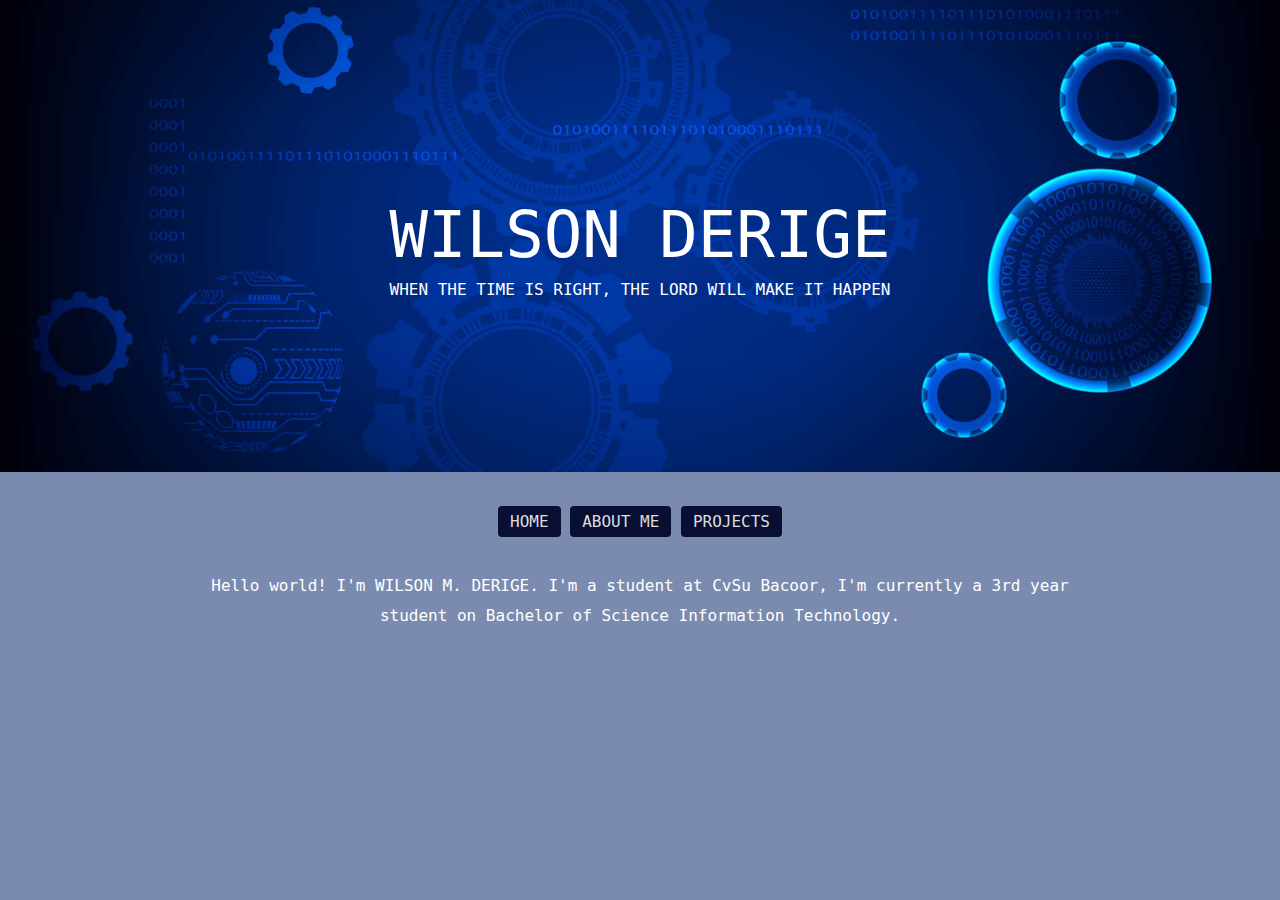
<file: index.html>
<!DOCTYPE html>
<html lang="en">
<head>
	<meta charset="UTF-8">
	<title>My Portfolio</title>
	<meta name="viewport" content="width=device-width, initial-scale=1">
	<link rel="stylesheet" href="css/main.css">
	<link href=”http://http://shanicesmith.studentweb.site/css/main.css” rel=”stylesheet”>
</head>
<body>
		<div class="hero">
			<h1>WILSON DERIGE</h1>
			<h2>When the time is right, the lord will make it happen</h2>
		</div>
    	<div class="container">
    <header>
		<nav>
            <a href="index.html" class="button">HOME</a>
			<a href="about.html" class="button">ABOUT ME</a>
            <a href="projects.html" class="button">PROJECTS</a>
		</nav>
    </header>
		<main role="main">
			<p align="center">Hello world! I'm WILSON M. DERIGE. I'm a student at CvSu Bacoor, I'm currently a 3rd year student on Bachelor of Science Information Technology.</p>
		
		</main>
    </div>
</body>
</html>
</file>
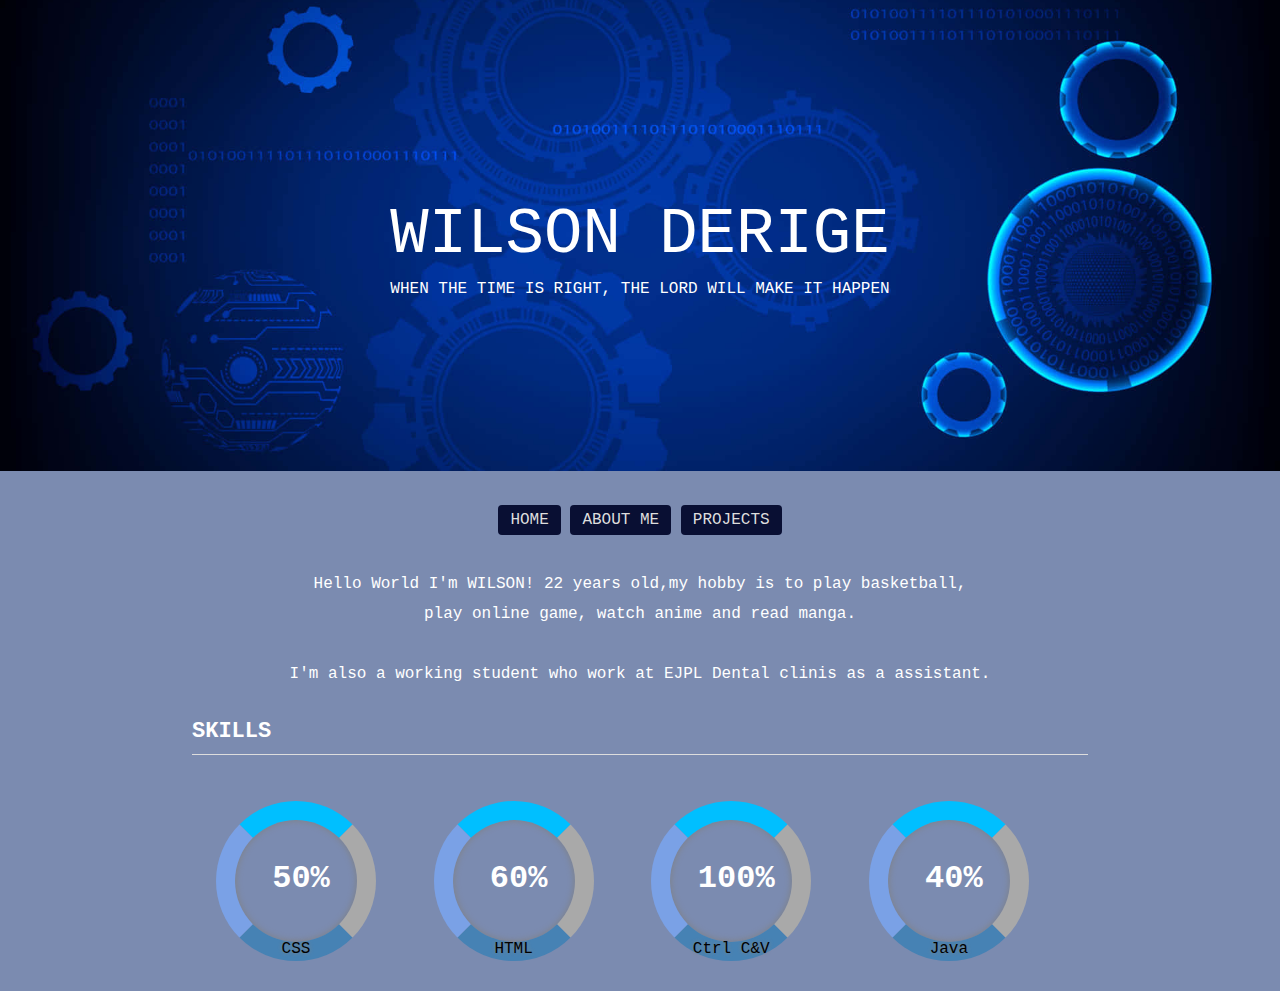
<file: about.html>
<!DOCTYPE html>
<html lang="en">
<head>
	<meta charset="UTF-8">
	<title>My Portfolio</title>
	<meta name="viewport" content="width=device-width, initial-scale=1">
	<link rel="stylesheet" href="css/main.css">
</head>
<body>
		<div class="hero">
			<h1>WILSON DERIGE</h1>
			<h2>When the time is right, the lord will make it happen</h2>
		</div>
    	<div class="container">
		<nav>
            <a href="index.html" class="button">HOME</a>
			<a href="about.html" class="button">ABOUT ME</a>
            <a href="projects.html" class="button">PROJECTS</a>
		</nav>
		<main role="main">
			<p align="center">Hello World I'm WILSON! 22 years old,my hobby is to play basketball,<br> play online game, watch anime and read manga.
			<br>
			<br> 
			I'm also a working student who work at EJPL Dental clinis as a assistant.
			</p>
			<h3>SKILLS</h3>
          <div class="container">
 
            <div class="ui-widgets">
                <div class="ui-values">50%</div>
                <div class="ui-labels">CSS</div>
            </div>
     
            <div class="ui-widgets">
                <div class="ui-values">60%</div>
                <div class="ui-labels">HTML</div>
            </div>

            <div class="ui-widgets">
              <div class="ui-values">100%</div>
              <div class="ui-labels">Ctrl C&V</div>
          </div>

          <div class="ui-widgets">
            <div class="ui-values">40%</div>
            <div class="ui-labels">Java</div>
        </div>
        </div>
		</main>
	</div>
</body>
</html>
</file>
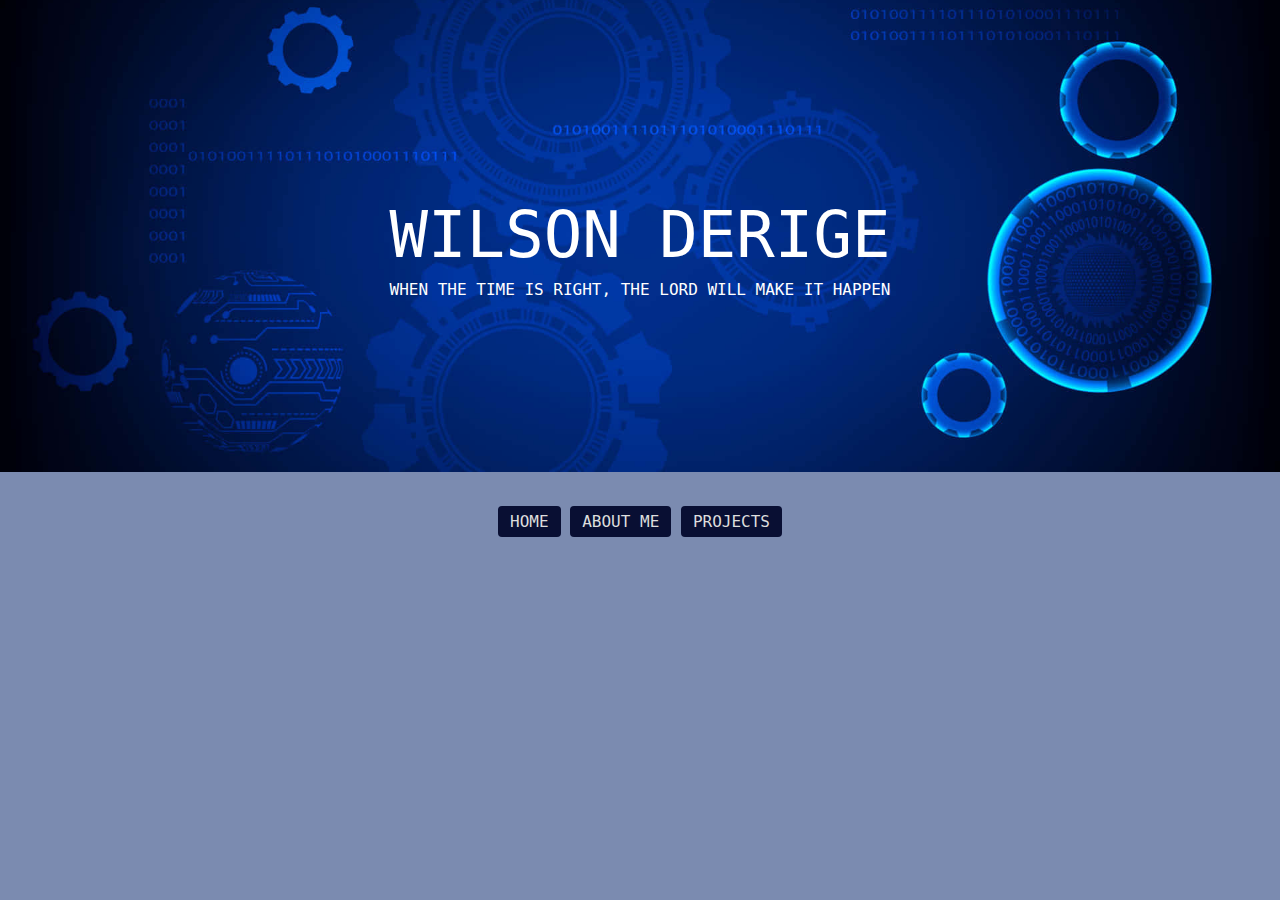
<file: projects.html>
<!DOCTYPE html>
<html lang="en">
<head>
	<meta charset="UTF-8">
	<title>My Portfolio</title>
	<meta name="viewport" content="width=device-width, initial-scale=1">
	<link rel="stylesheet" href="css/main.css">
</head>
<body>
		<div class="hero">
			<h1>WILSON DERIGE</h1>
			<h2>When the time is right, the lord will make it happen</h2>
		</div>
    	<div class="container">
		<nav>
            <a href="index.html" class="button">HOME</a>
			<a href="about.html" class="button">ABOUT ME</a>
            <a href="projects.html" class="button">PROJECTS</a>
		</nav>
		<main role="main">
		</main>
	</div>
</body>
</html>
</file>
<file: css/main.css>
body {
    font-family: 'Source Code Pro', monospace;
	color: #fff;
	margin: 0;
    background-color: #7b8bb0;
}
h1 {
	font-size: 64px;
	font-weight: 300;
	line-height: 64px;
	margin-bottom: 0;
}
h2 {
   font-size: 16px;
   font-weight: 300;
   text-transform: uppercase;
}
h3 {
    font-size: 22px;
    border-bottom: 1px solid #ddd;
    padding-bottom: 10px;
}
p {
	margin-bottom: 30px;
	line-height: 30px;
}
img {
	border: 0;
}

a:link, a:active,a:visited {
    color: #ddd;
    text-decoration: none;
}
a:hover {
    text-decoration: underline;
    color: #7b8bb0;
}

main {
	width: 70%;
	display: block;
	margin-right: auto;
	margin-left: auto;
}


.button {
	background-color: #090f33;
	padding-top: 6px;
	padding-right: 12px;
	padding-bottom: 6px;
	padding-left: 12px;
	color: #fff;
	border-radius: 4px;
	text-transform: uppercase;
	text-decoration: none;
}
nav {
	text-align: center;
	margin: 40px;
}

ul {
    font-size: 12.5px;
    line-height: 20px;
}

.hero {
	color: #fff;
	text-align: center;
	margin-bottom: 20px;
	padding-top: 160px;
	padding-bottom: 160px;
	background-color: #090f33;
    background-image: url('bgg.jpg');
	background-position: center;
	background-repeat: no-repeat;
	background-size: cover;
}

.container {
	max-width: 1280px;
	margin-right: auto;
	margin-left: auto;
	min-width: 320px;
}
.social {
	float: right;
}

.left {
    float: left;
}

.right {
    float: right;
}

* {
    box-sizing: border-box;
}

.timeline {
    position: relative;
    max-width: 1200px;
    margin: 0 auto;
}

.timeline::after {
    content: '';
    position: absolute;
    width: 6px;
    background-color: white;
    top: 0;
    bottom: 0;
    left: 50%;
    margin-left: -3px;
}

.tlcontainer {
    padding: 10px 40px;
    position: relative;
    background-color: inherit;
    width: 50%;
}

.tlcontainer::after {
    content: '';
    position: absolute;
    width: 25px;
    height: 25px;
    right: -17px;
    background-color: white;
    border: 4px solid #090f33;
    top: 15px;
    border-radius: 50%;
    z-index: 1;
}

.tlleft {
    left: 0;
}

.tlright {
    left: 50%;
}

.tlleft::before {
    content: " ";
    height: 0;
    position: absolute;
    top: 22px;
    width: 0;
    z-index: 1;
    right: 30px;
    border: medium solid white;
    border-width: 10px 0 10px 10px;
    border-color: transparent transparent transparent white;
}

.tlright::before {
    content: " ";
    height: 0;
    position: absolute;
    top: 22px;
    width: 0;
    z-index: 1;
    left: 30px;
    border: medium solid white;
    border-width: 10px 10px 10px 0;
    border-color: transparent white transparent transparent;
}

/* Fix the circle for containers on the right side */
.tlright::after {
    left: -16px;
}

/* The actual content */
.tlcontent {
    padding: 20px 30px;
    background-color:#090f33;
    position: relative;
    border-radius: 6px;
}
.ui-widgets {
    position: relative;
    display: inline-block;
    width: 10rem;
    height: 10rem;
    border-radius: 9rem;
    margin: 1.5rem;
    border: 1.2rem solid gray;
    box-shadow: inset 0 0 7px grey;
    border-left-color: #7aa1e6;
    border-top-color: deepskyblue;
    border-right-color: darkgrey;
    border-bottom-color: steelblue;
    text-align: center;
    box-sizing: border-box;
}


.ui-widgets:nth-child(2) {
    border-top-color: deepskyblue;
    border-right-color: darkgrey;
    border-left-color: #7aa1e6;
    border-bottom-color: steelblue;
}


.ui-widgets .ui-values {
    top: 40px;
    position: absolute;
    left: 10px;
    right: 0;
    font-weight: 700;
    font-size: 2.0rem;

}


.ui-widgets .ui-labels {

    left: 0;
    bottom: -16px;
    text-shadow: 0 0 4px grey;
    color: black;
    position: absolute;
    width: 100%;
    font-size: 16px;
}

@media screen and (max-width: 600px) {
  /* Place the timelime to the left */
  .timeline::after {
    left: 31px;
  }
  

  .tlcontainer {
    width: 100%;
    padding-left: 70px;
    padding-right: 25px;
  }
  
  .tlcontainer::before {
    left: 60px;
    border: medium solid white;
    border-width: 10px 10px 10px 0;
    border-color: transparent white transparent transparent;
  }

  .tlleft::after, .tlright::after {
    left: 15px;
  }
  
  .tlright {
    left: 0%;
  }}
</file>
